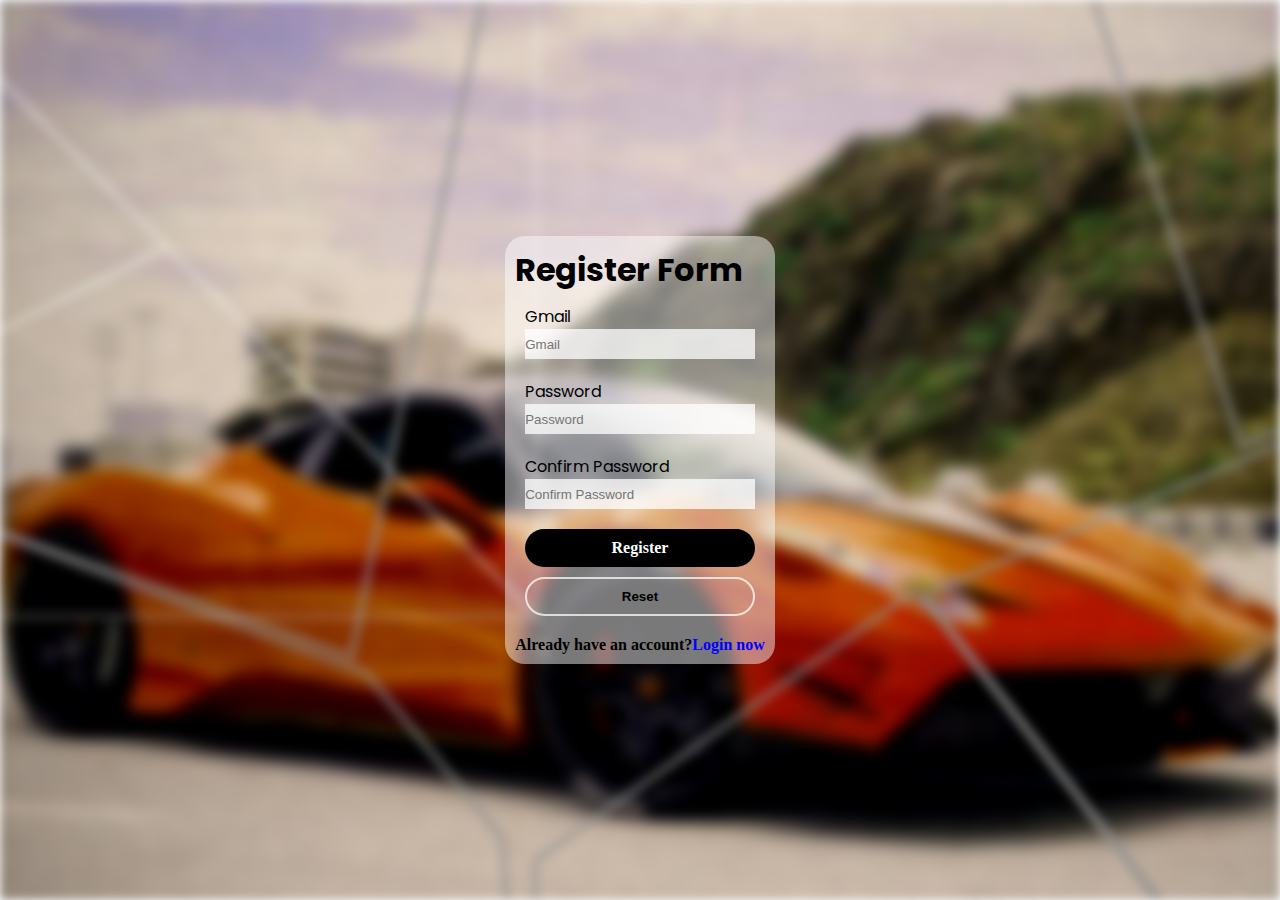
<file: index.html>
<!DOCTYPE html>
<html lang="en">
<head>
    <meta charset="UTF-8">
    <meta name="viewport" content="width=device-width, initial-scale=1.0">
    <title>Register Page</title>
    <link rel="stylesheet" href="position.css">
    <link rel="stylesheet" href="https://fonts.googleapis.com/css2?family=Material+Symbols+Outlined:opsz,wght,FILL,GRAD@20..48,100..700,0..1,-50..200" />
</head>
<body>
    <div class="blur"></div>
    <div class="form" id="register-form">
        <div class="img"></div>
        <form action="/register" method="POST">
            <h1>Register Form</h1>
            <div class="parent1">
                <label class="child1">Gmail</label><br>
                <input type="email" name="email" placeholder="Gmail" required>
            </div>  
            <div class="parent1">
                <label class="child2">Password</label><br>
                <input type="password" name="password" placeholder="Password" required>
            </div>
            <div class="parent1">
                <label class="child2">Confirm Password</label><br>
                <input type="password" name="confirm_password" placeholder="Confirm Password" required>
            </div>
            <div class="parent3">
               <center> <a href="Login.html">Register</a></center>
                <button type="reset" class="fix" id="reset-button">Reset</button>
                
                
                   
                
            </div>
            <div class="parent5">
                <h4>Already have an account?<a href="Login.html">Login now</a></h4>
            </div>
        </form>
    </div>
    <script src="https://cdn.jsdelivr.net/npm/bootstrap@5.3.3/dist/js/bootstrap.bundle.min.js"></script>
</body>

</html>
</file>
<file: position.css>
@import url('https://fonts.googleapis.com/css2?family=Poppins:ital,wght@0,100;0,200;0,300;0,400;0,500;0,600;0,700;0,800;0,900;1,100;1,200;1,300;1,400;1,500;1,600;1,700;1,800;1,900&display=swap');
  

* {
  padding: 0px;
  margin: 0px;
  box-sizing: border-box;
  text-decoration: none;
}

body {
  display: flex;
  justify-content: center;
  align-items: center;
  height: 100vh;
  background-image: url("");
  background-size: cover;
  background-position: center;
  background-repeat: repeat;
  position: relative;
}

body::before {
  content: "";
  position: absolute;
  top: 0;
  left: 0;
  width: 100%;
  height: 100%;
  background-image: url("/assets/car-image.png");
  background-size: cover;
  background-position: center;
  background-repeat: no-repeat;
  filter: blur(5px);
  z-index: -1;
}

.child1, .child2, h1 {
  font-family: 'Poppins', sans-serif;
}

.parent3 {
  display: flex;
  align-items: center;
  justify-content: space-evenly;
  padding: 20px 10px;
}

.form {
  background-color: rgba(255, 255, 255, 0.473);
  padding: 20px;
  border-radius: 20px;
  position: relative;
  animation: fadeIn 1s ease-in-out;
}

.parent1 {
  padding: 20px 20px;
  width: 300px;
}

.parent1 input {
  height: 30px;
  width: 100%;
  background-color: rgba(255, 255, 255, 0.753);
  border: none;
  outline: none;
}

.img {
  position: absolute;
  height: 100px;
  width: 100px;
  top: -60px;
  right: -40px;
  background-image: url("");
  background-size: contain;
  background-repeat: no-repeat;
  background-position: center;
  rotate: 20deg;
  animation: rotateImg 2s infinite linear;
}

.blur {
  position: absolute;
  height: 100%;
  width: 100%;
  opacity: 0.5;
}

.parent3 :nth-child(1) {
  padding: 10px 20px;
  border-radius: 20px;
  font-weight: bold;
  background-color: rgb(0, 0, 0);
  color: white;
  border: none;
}

.parent3 :nth-child(2) {
  cursor: pointer;
  padding: 10px 20px;
  border-radius: 20px;
  font-weight: bold;
  background-color: rgba(165, 42, 42, 0);
  color: rgb(0, 0, 0);
  border: 2px solid rgba(255, 255, 255, 0.731);
}

.parent5 {
  display: flex;
  justify-content: center;
}

a {
  color: blue;
}

.fix {
  text-decoration: none;
}

input {
  cursor: pointer;
}

@keyframes fadeIn {
  from {
    opacity: 0;
  }
  to {
    opacity: 1;
  }
}

@keyframes rotateImg {
  from {
    transform: rotate(0deg);
  }
  to {
    transform: rotate(360deg);
  }
}
@media (max-width: 768px) {
  .parent3 {
    flex-direction: column;
    align-items: center;
  }

  .parent3 :nth-child(1),
  .parent3 :nth-child(2) {
    width: 100%;
    margin-bottom: 10px;
  }

  .img {
    height: 80px;
    width: 80px;
    top: -40px;
    right: -20px;
  }
}
  body {
    flex-direction: column;
    padding: 10px;
  }

  .parent1 {
    width: 100%;
    padding: 10px;
  }

  .form {
    padding: 10px;
  }

  .parent3 {
    flex-direction: column;
    padding: 10px;
  }

  .parent3 :nth-child(1),
  .parent3 :nth-child(2) {
    width: 100%;
    margin-bottom: 10px;
  }

  .img {
    height: 80px;
    width: 80px;
    top: -40px;
    right: -20px;
  }
</file>
